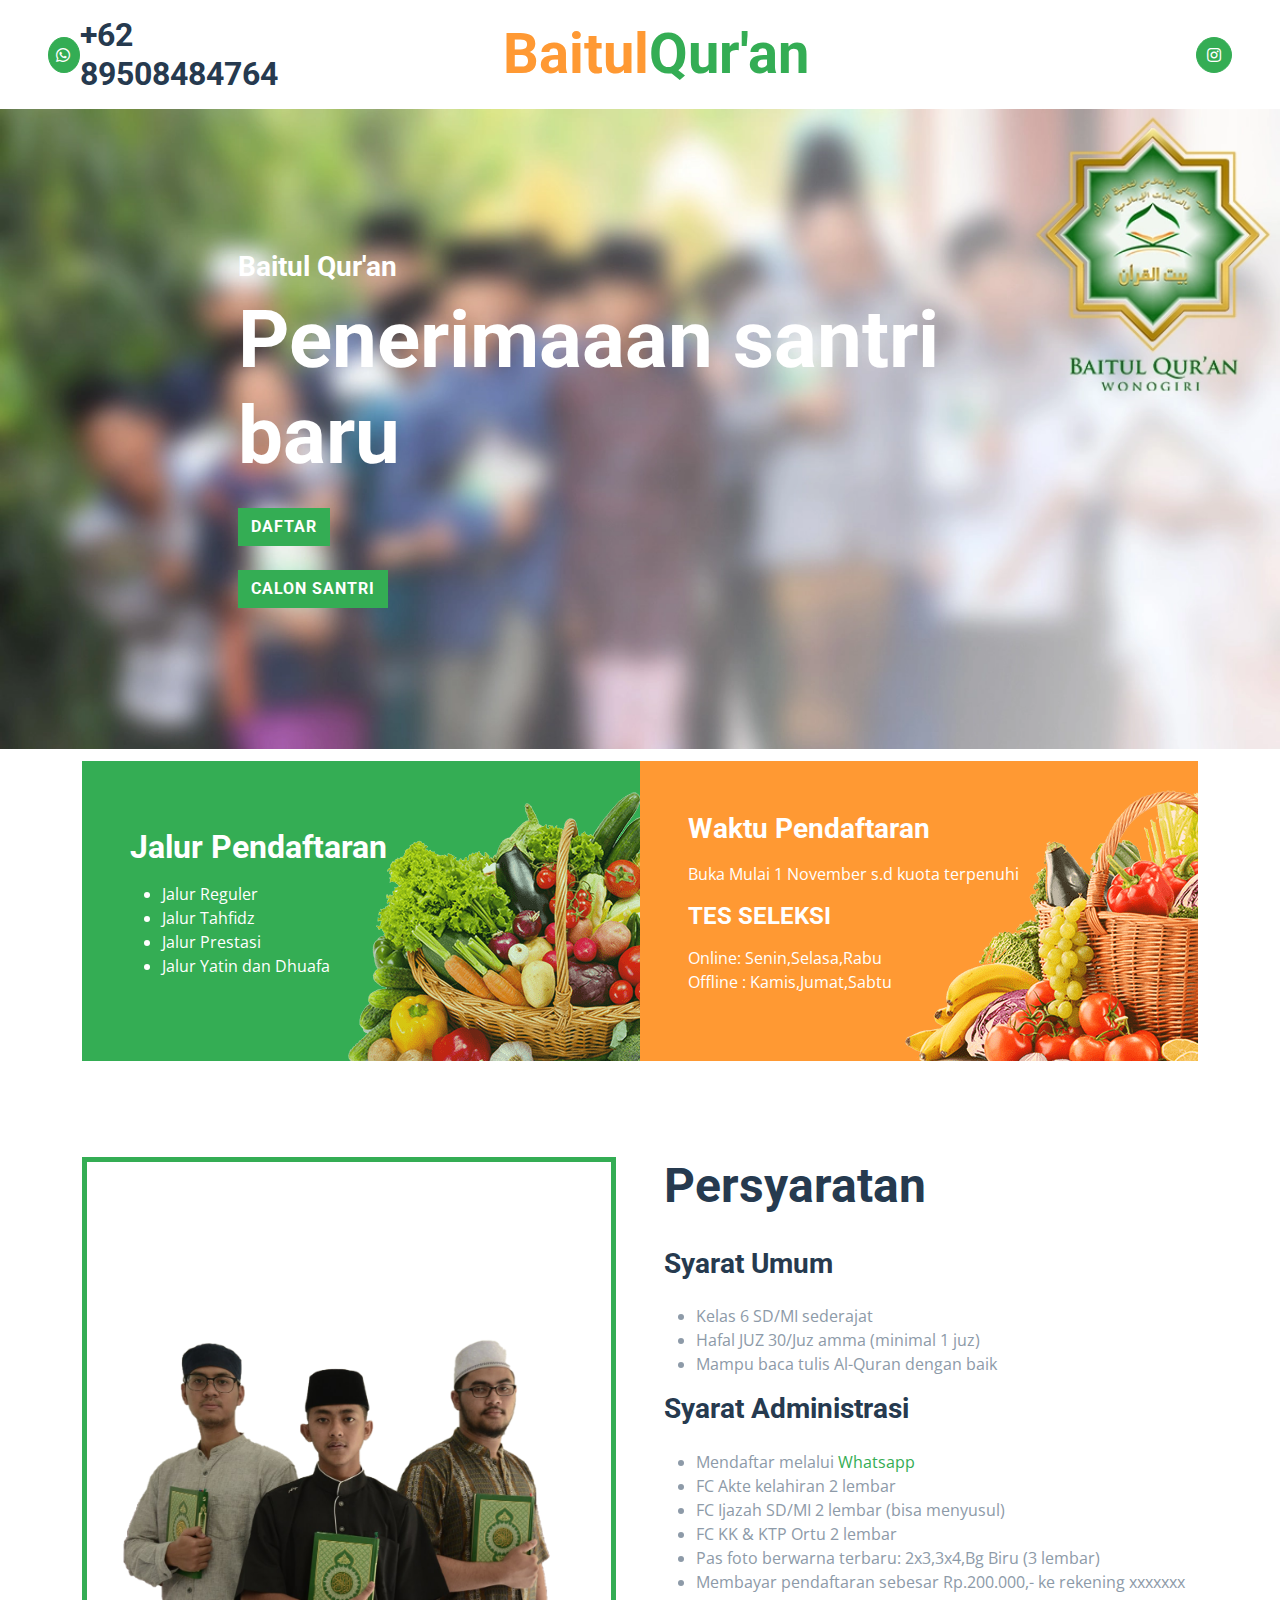
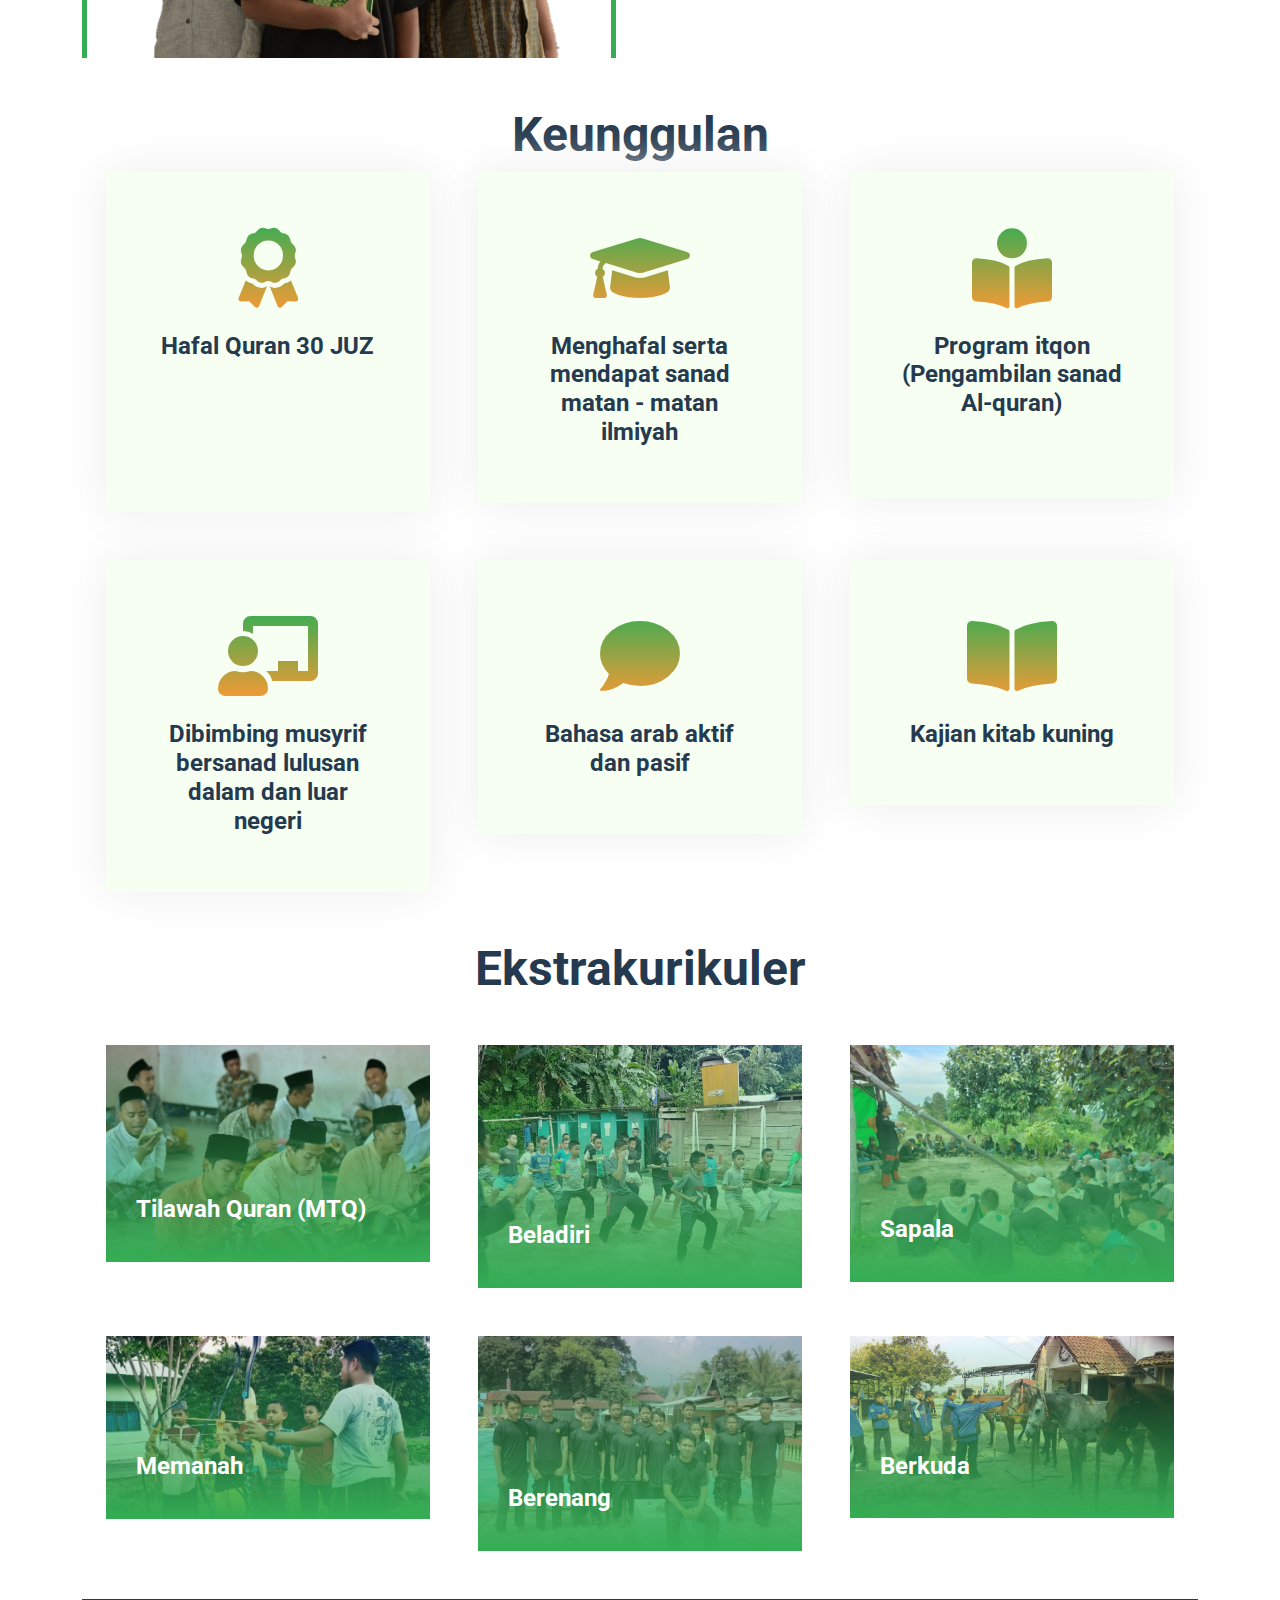
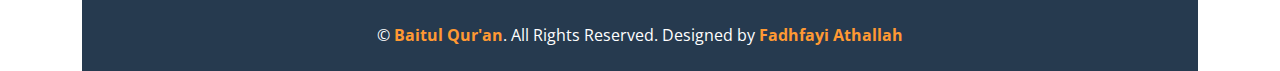
<file: index.html>
<!DOCTYPE html>
<html lang="en">

<head>
    <meta charset="utf-8">
    <title>BaitulQur'an - Penerimaan Santri Baru</title>
    <meta content="width=device-width, initial-scale=1.0" name="viewport">
    <meta content="Free HTML Templates" name="keywords">
    <meta content="Free HTML Templates" name="description">

    <!-- Favicon -->
    <link href="img/logo.png" rel="icon">

    <!-- Google Web Fonts -->
    <link rel="preconnect" href="https://fonts.gstatic.com">
    <link href="https://fonts.googleapis.com/css2?family=Open+Sans:wght@400;600&family=Roboto:wght@500;700&display=swap" rel="stylesheet">

    <!-- Icon Font Stylesheet -->
    <link href="https://cdnjs.cloudflare.com/ajax/libs/font-awesome/5.15.0/css/all.min.css" rel="stylesheet">
    <link href="https://cdn.jsdelivr.net/npm/bootstrap-icons@1.4.1/font/bootstrap-icons.css" rel="stylesheet">

    <!-- Libraries Stylesheet -->
    <link href="lib/owlcarousel/assets/owl.carousel.min.css" rel="stylesheet">

    <!-- Customized Bootstrap Stylesheet -->
    <link href="css/bootstrap.min.css" rel="stylesheet">

    <!-- Template Stylesheet -->
    <link href="css/style.css" rel="stylesheet">
</head>

<body>
    <!-- Topbar Start -->
    <div class="container-fluid px-5 d-none d-lg-block">
        <div class="row gx-5 py-3 align-items-center">
            <div class="col-lg-3">
                <div class="d-flex align-items-center justify-content-start">
                    <a class="btn btn-primary btn-square rounded-circle" href="https://www.instagram.com/baitul_quran_wonogiri/?hl=id"><i class="fab fa-whatsapp"></i></a>
                    <h2 class="mb-0">+62 89508484764</h2>
                </div>
            </div>
            <div class="col-lg-6">
                <div class="d-flex align-items-center justify-content-center">
                    <a href="index.html" class="navbar-brand ms-lg-5">
                        <h1 class="m-0 display-4 text-primary"><span class="text-secondary">Baitul</span>Qur'an</h1>
                    </a>
                </div>
            </div>
            <div class="col-lg-3">
                <div class="d-flex align-items-center justify-content-end">
                    <a class="btn btn-primary btn-square rounded-circle" href="https://www.instagram.com/baitul_quran_wonogiri/?hl=id"><i class="fab fa-instagram"></i></a>
                </div>
            </div>
        </div>
    </div>
    <!-- Topbar End -->


    <!-- Navbar Start -->
    <nav class="navbar navbar-expand-lg bg-primary navbar-dark shadow-sm py-3 py-lg-0 px-3 px-lg-5">
        <a href="index.html" class="navbar-brand d-flex d-lg-none">
            <h1 class="m-0 display-4 text-secondary"><span class="text-white">Baitul</span>Qur'an</h1>
        </a>
      
       
            </div>
        </div>
    </nav>
    <!-- Navbar End -->


    <!-- Carousel Start -->
    <div class="container-fluid p-0">
        <div >
            <div class="carousel-inner">
                <div >
                    <img class="w-100"  src="img/carousel-1.webp" style="width:100%" alt="Image">
                    <div class="carousel-caption top-0 bottom-0 start-0 end-0 d-flex flex-column align-items-center justify-content-center">
                        <div class="text-start p-5" style="max-width: 900px;">
                            <h3 class="text-white">Baitul Qur'an</h3>
                            <h1 class="display-1 text-white mb-md-4" style="">Penerimaaan santri baru</h1>

                            <a href="Insert.php" class="btn btn-primary" >DAFTAR</a> <br> <br>
                            <a href="Tabel.html" class="btn btn-primary" >CALON SANTRI</a>


                        </div>
                    </div>
                </div>
            
            </div>

                <span class="carousel-control-prev-icon" aria-hidden="true"></span>
                <span class="visually-hidden">Previous</span>
            </button>
       
                <span class="carousel-control-next-icon" aria-hidden="true"></span>
                <span class="visually-hidden">Next</span>
            </button>
        </div>
    </div>
    <!-- Carousel End -->
    <br>
    <br>

    <!-- Banner Start -->
    <div class="container-fluid banner mb-5">
        <div class="container">
            <div class="row gx-0">
                <div class="col-md-6">
                    <div class="bg-primary bg-vegetable d-flex flex-column justify-content-center p-5" style="height: 300px;">
                        <h2 class="text-white mb-3">Jalur Pendaftaran</h2>
                        <ul class="text-white mb-3">
                            <li>Jalur Reguler</li>
                            <li>Jalur Tahfidz</li>
                            <li>Jalur Prestasi</li>
                            <li>Jalur Yatin dan Dhuafa</li>
                          </ul>  
                          
                    </div>
                </div>
                <div class="col-md-6">
                    <div class="bg-secondary bg-fruit d-flex flex-column justify-content-center p-5" style="height: 300px;">
                        <h3 class="text-white mb-3">Waktu Pendaftaran</h3>
                        <p class="text-white">Buka Mulai 1 November s.d kuota terpenuhi</p>
                        <h4 class="text-white mb-3">TES SELEKSI</h4>
                        <p class="text-white">Online: Senin,Selasa,Rabu <br> Offline : Kamis,Jumat,Sabtu</p>
                    </div>
                </div>
            </div>
        </div>
    </div>
    <!-- Banner Start -->


    <!-- About Start -->
    <div class="container-fluid about pt-5">
        <div class="container">
            <div class="row gx-5">
                <div class="col-lg-6 mb-5 mb-lg-0">
                    <div class="d-flex h-100 border border-5 border-primary border-bottom-0 pt-4">
                        <img class="img-fluid mt-auto mx-auto" src="img/about.png">
                    </div>
                </div>
                
                <div class="col-lg-6 pb-5">
                    <div class="mb-3 pb-2">
        
                        <h1 class="display-5">Persyaratan</h1>
                    </div>
                    <h3 class="mb-4">Syarat Umum</h3>
                    <div class="row gx-5 gy-4">
                        <div class="col-sm-12">
                        <ul>
                            <li> Kelas 6 SD/MI sederajat</li>
                            <li> Hafal JUZ 30/Juz amma (minimal 1 juz)</li>
                            <li> Mampu baca tulis Al-Quran dengan baik</li>
                        </ul> 
                   
                        <h3 class="mb-4">Syarat Administrasi</h3>
                        <div class="row gx-5 gy-4">
                            <div class="col-sm-12">
                            <ul>
                                <li> Mendaftar melalui <a href="https://wa.me/+6289508484764">Whatsapp</a></li>
                                <li> FC Akte kelahiran 2 lembar</li>
                                <li> FC Ijazah SD/MI 2 lembar (bisa menyusul)</li>
                                <li> FC KK & KTP Ortu 2 lembar</li>
                                <li> Pas foto berwarna terbaru: 2x3,3x4,Bg Biru (3 lembar)</li>
                                <li> Membayar pendaftaran sebesar Rp.200.000,- ke rekening xxxxxxx</li>
                                
                            </ul> 
                            </div>
                    </div>
                </div>
            </div>
        </div>
    </div>
    <!-- About End -->
<br>
<br>
      <!-- Services Start -->
      <h1 style="text-align:center" class="display-5">Keunggulan</h1>
    <div class="container">
        <div class="container">
           
            <div class="row g-5">
                <div class="col-lg-4 col-md-6">
                        <div class="service-item bg-light text-center p-5">
                            <i class="fa fa-award display-1 text-primary mb-3"></i>

                            <h4>Hafal Quran 30 JUZ</h4>
                            <br>
                            <br>
                            <br>
                            <br>
                        </div>
                </div>
                <div class="col-lg-4 col-md-6">
                    <div class="service-item bg-light text-center p-5">
                        <i class="fa fa-graduation-cap display-1 text-primary mb-3"></i>
                        <h4>Menghafal serta mendapat sanad matan - matan ilmiyah</h4>
                    </div>
                </div>
                <div class="col-lg-4 col-md-6">
                    <div class="service-item bg-light text-center p-5">
                        <i class="fa fa-book-reader display-1 text-primary mb-3"></i>
                        <h4>Program itqon (Pengambilan sanad Al-quran)</h4>
                        <br>
                    </div>
                </div>
                <div class="col-lg-4 col-md-6">
                    <div class="service-item bg-light text-center p-5">
                        <i class="fa fa-chalkboard-teacher display-1 text-primary mb-3"></i>
                        <h4>Dibimbing musyrif bersanad lulusan dalam dan luar negeri</h4>
                    </div>
                </div>
                <div class="col-lg-4 col-md-6">
                    <div class="service-item bg-light text-center p-5">
                        <i class="fa fa-comment display-1 text-primary mb-3"></i>
                        <h4>Bahasa arab aktif dan pasif</h4>
                    </div>
                </div>
                <div class="col-lg-4 col-md-6">
                    <div class="service-item bg-light text-center p-5">
                        <i class="fa fa-book-open display-1 text-primary mb-3"></i>
                        <h4>Kajian kitab kuning</h4>
                    </div>
                </div>
            </div>
        </div>
    </div>
    <!-- Services End -->
    <!-- Blog Start -->
    <div class="container-fluid py-5">
        <div class="container">
            <div class="mx-auto text-center mb-5" style="max-width: 500px;">
                <h1 class="display-5">Ekstrakurikuler</h1>
            </div>
            <div class="row g-5">
                <div class="col-lg-4">
                    <div class="blog-item position-relative overflow-hidden">
                        <img class="img-fluid" src="img/blog-1.jpg" alt="">
                        <a class="blog-overlay" href="">
                            <h4 class="text-white">Tilawah Quran (MTQ)</h4>
                        </a>
                    </div>
                </div>
                <div class="col-lg-4">
                    <div class="blog-item position-relative overflow-hidden">
                        <img class="img-fluid" src="img/blog-2.jpg" alt="">
                        <a class="blog-overlay" href="">
                            <h4 class="text-white">Beladiri</h4>
                        </a>
                    </div>
                </div>
                <div class="col-lg-4">
                    <div class="blog-item position-relative overflow-hidden">
                        <img class="img-fluid" src="img/blog-3.jpg" alt="">
                        <a class="blog-overlay" href="">
                            <h4 class="text-white">Sapala</h4>
                        </a>
                    </div>
                </div>
            </div>
        
           
                    <div class="mx-auto text-center mb-5" style="max-width: 500px;">
                
                    </div>
                    <div class="row g-5">
                        <div class="col-lg-4">
                            <div class="blog-item position-relative overflow-hidden">
                                <img class="img-fluid" src="img/blog-4.jpg" alt="">
                                <a class="blog-overlay" href="">
                                    <h4 class="text-white">Memanah</h4>
                                </a>
                            </div>
                        </div>
                        <div class="col-lg-4">
                            <div class="blog-item position-relative overflow-hidden">
                                <img class="img-fluid" src="img/blog-5.jpg" alt="">
                                <a class="blog-overlay" href="">
                                    <h4 class="text-white">Berenang</h4>
                                </a>
                            </div>
                        </div>
                        <div class="col-lg-4">
                            <div class="blog-item position-relative overflow-hidden">
                                <img class="img-fluid" src="img/blog-6.jpg" alt="">
                                <a class="blog-overlay" href="">
                                    <h4 class="text-white">Berkuda</h4>
                                </a>
                            </div>
                        </div>
                    </div>
        </div>
    </div>
    <!-- Blog End -->
    

    <!-- Footer Start -->
  
    <div class="container-fluid bg-dark text-white py-4">
        <div class="container text-center">
            <p class="mb-0">&copy; <a class="text-secondary fw-bold" href="#">Baitul Qur'an</a>. All Rights Reserved. Designed by <a class="text-secondary fw-bold" href="https://www.instagram.com/fadhfayi.athallah/?hl=id">Fadhfayi Athallah</a></p>
        </div>
    </div>
    <!-- Footer End -->


    <!-- Back to Top -->
    <a href="#" class="btn btn-secondary py-3 fs-4 back-to-top"><i class="bi bi-arrow-up"></i></a>


    <!-- JavaScript Libraries -->
    <script src="https://code.jquery.com/jquery-3.4.1.min.js"></script>
    <script src="https://cdn.jsdelivr.net/npm/bootstrap@5.0.0/dist/js/bootstrap.bundle.min.js"></script>
    <script src="lib/easing/easing.min.js"></script>
    <script src="lib/waypoints/waypoints.min.js"></script>
    <script src="lib/counterup/counterup.min.js"></script>
    <script src="lib/owlcarousel/owl.carousel.min.js"></script>

    <!-- Template Javascript -->
    <script src="js/main.js"></script>
</body>

</html>
</file>
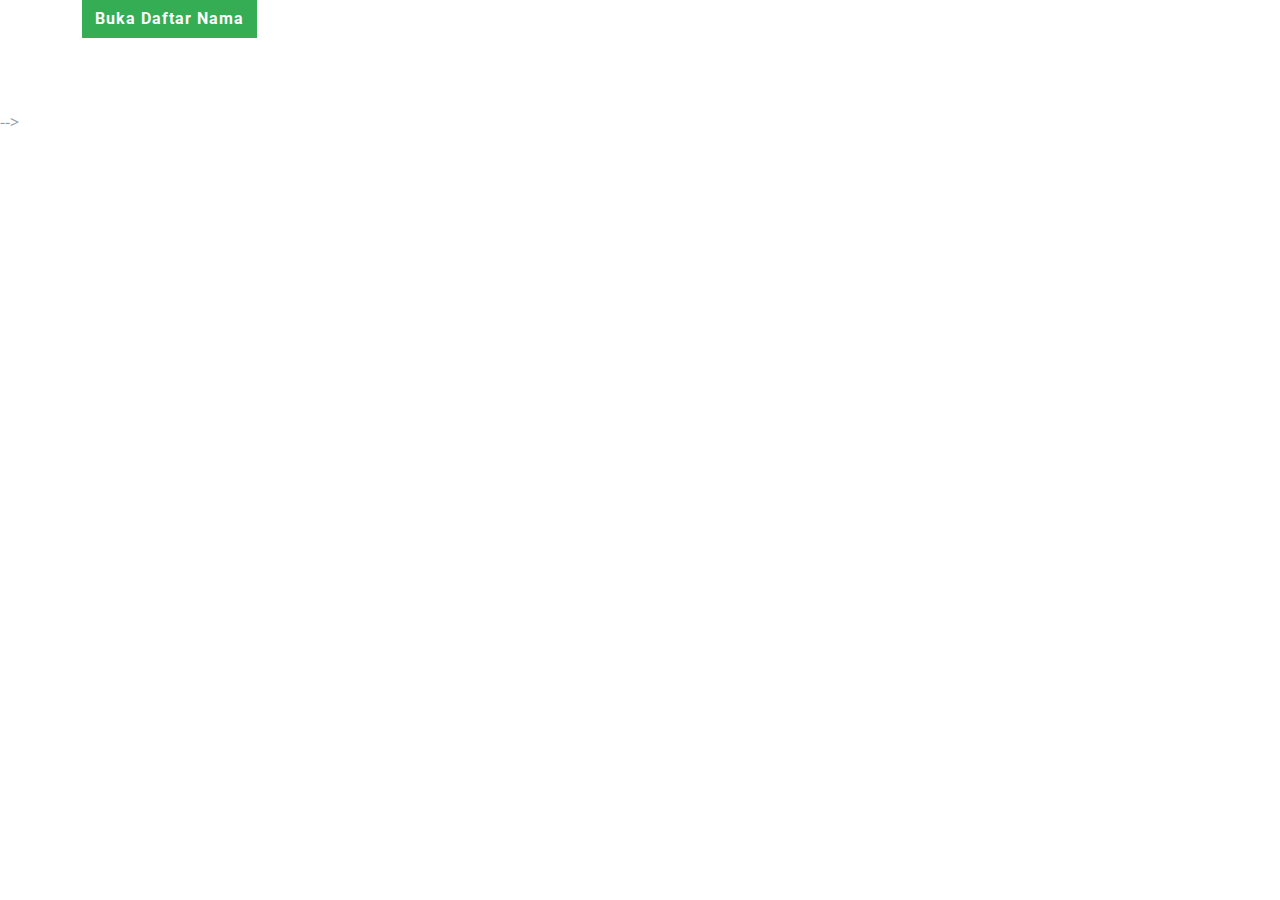
<file: Tabel.html>
<!DOCTYPE html>
<html lang="en">

<head>
    <meta charset="utf-8">
    <title>BaitulQur'an - Penerimaan Santri Baru</title>
    <meta content="width=device-width, initial-scale=1.0" name="viewport">
    <meta content="Free HTML Templates" name="keywords">
    <meta content="Free HTML Templates" name="description">

    <!-- Favicon -->
    <link href="img/logo.png" rel="icon">

    <!-- Google Web Fonts -->
    <link rel="preconnect" href="https://fonts.gstatic.com">
    <link href="https://fonts.googleapis.com/css2?family=Open+Sans:wght@400;600&family=Roboto:wght@500;700&display=swap"
        rel="stylesheet">

    <!-- Icon Font Stylesheet -->
    <link href="https://cdnjs.cloudflare.com/ajax/libs/font-awesome/5.15.0/css/all.min.css" rel="stylesheet">
    <link href="https://cdn.jsdelivr.net/npm/bootstrap-icons@1.4.1/font/bootstrap-icons.css" rel="stylesheet">

    <!-- Libraries Stylesheet -->
    <link href="lib/owlcarousel/assets/owl.carousel.min.css" rel="stylesheet">

    <!-- Customized Bootstrap Stylesheet -->
    <link href="css/bootstrap.min.css" rel="stylesheet">

    <script src="https://code.jquery.com/jquery-3.5.0.js"></script>
    <!-- Template Stylesheet -->
    <link href="css/style.css" rel="stylesheet">
    <title> Form Pendaftaran </title>
</head>

<body>
    <!-- Topbar Start 
    <div class="container-fluid px-5 d-none d-lg-block">
        <div class="row gx-5 py-3 align-items-center">
            <div class="col-lg-3">
                <div class="d-flex align-items-center justify-content-start">
                    <a class="btn btn-primary btn-square rounded-circle"
                        href="https://www.instagram.com/baitul_quran_wonogiri/?hl=id"><i
                            class="fab fa-whatsapp"></i></a>
                    <h2 class="mb-0">+62 89508484764</h2>
                </div>
            </div>
            <div class="col-lg-6">
                <div class="d-flex align-items-center justify-content-center">
                    <a href="index.html" class="navbar-brand ms-lg-5">
                        <h1 class="m-0 display-4 text-primary"><span class="text-secondary">Baitul</span>Qur'an</h1>
                    </a>
                </div>
            </div>
            <div class="col-lg-3">
                <div class="d-flex align-items-center justify-content-end">
                    <a class="btn btn-primary btn-square rounded-circle"
                        href="https://www.instagram.com/baitul_quran_wonogiri/?hl=id"><i
                            class="fab fa-instagram"></i></a>
                </div>
            </div>

    <!-- Carousel Start -->
 
        <div>
            <div class="container">
                <div>
                  <!-- <img class="w-100" src="img/carousel-1.webp" style="width:100%" alt="Image">
                    <div
                        class="carousel-caption top-0 bottom-0 start-0 end-0 d-flex flex-column align-items-center justify-content-center">
                        <div class="text-start p-5" style="max-width: 600px;">-->
                            <a class="btn btn-primary" href="#" id="get-data" role="button">Buka Daftar Nama</a>
                            <div class="col-sm-12 ">
                                <div id="show-data">
                                </div>
                            </div>
                            </div>
                            <br>
                            <br>
                        </div>

                        <script>
                        $(document).ready(() => {

                            const $showData = $('#show-data');
                            //   const $raw = $('pre');
                            $('#get-data').on('click', (event) => {
                                //  jangan refresh halaman    
                                event.preventDefault();

                                $showData.text('Loading the JSON file.');

                                // get json di endpoint
                                $.getJSON('http://localhost/baitulhtml/json.php', (respon) => {


                                    // mengatur ulang format respon dari json menjadi html
                                    //   const head = '<li>0: Default</li>'
                                    const markup = respon
                                        .map(item =>
                                            `<table class="table table-dark table-striped-columns">
                                                <thread>
                               <tr class="table-active">
                                    <td data-nomer="${item.id}">
                                        ${item.id}: ${item.NamaDepan}: ${item.NamaBelakang}: 
                                     </td>
                                  <td data-nomer="${item.id}">
                                        ${item.Alamat}
                                    </td>
                                    <td data-nomer="${item.id}">
                                        ${item.Nomor}
                                    </td>
                                    <td data-nomer="${item.id}">
                                        ${item.Lahir}
                                    </td>
                                    <td data-nomer="${item.id}">
                                        ${item.Motivasi}
                                    </td>
                                    </tr>
                                   </thread>
                                    </table>`)
                                        .join('');

                                    const list = $('<ul />').html(markup);
                                    $showData.html(list);
                                });
                            });
                        });
                        </script>




</body>
<br>
<!--<div class="container-fluid bg-dark text-white py-3">
    <div class="container text-center">
        <p class="mb-0">&copy; <a class="text-secondary fw-bold" href="#">Baitul Qur'an</a>. All Rights Reserved.
            Designed by <a class="text-secondary fw-bold"
                href="https://www.instagram.com/fadhfayi.athallah/?hl=id">Fadhfayi Athallah</a></p>
    </div>
</div>
<!-- Back to Top -->
<a href="#" class="btn btn-secondary py-3 fs-4 back-to-top"><i class="bi bi-arrow-up"></i></a>-->



</html>
</file>
<file: css/style.css>
/********** Template CSS **********/
:root {
    --primary: #34AD54;
    --secondary: #FF9933;
    --light: #F6FFF2;
    --dark: #263A4F;
}

.btn {
    font-family: 'Roboto', sans-serif;
    letter-spacing: 1px;
    font-weight: 700;
    transition: .5s;
}

.btn-primary,
.btn-secondary {
    color: #FFFFFF;
}

.btn-square {
    width: 36px;
    height: 36px;
}

.btn-sm-square {
    width: 28px;
    height: 28px;
}

.btn-lg-square {
    width: 46px;
    height: 46px;
}

.btn-square,
.btn-sm-square,
.btn-lg-square {
    padding-left: 0;
    padding-right: 0;
    text-align: center;
}

.back-to-top {
    position: fixed;
    display: none;
    right: 30px;
    bottom: 0;
    border-radius: 0;
    z-index: 99;
}

.navbar-dark .navbar-nav .nav-link {
    padding: 30px 15px;
    font-size: 16px;
    font-weight: 600;
    color: #FFFFFF;
    text-transform: uppercase;
    transition: .5s;
}

.sticky-top.navbar-dark .navbar-nav .nav-link {
    padding: 20px 15px;
}

.navbar-dark .navbar-nav .nav-link:hover,
.navbar-dark .navbar-nav .nav-link.active {
    background: var(--secondary);
}

@media (max-width: 991.98px) {
    .navbar-dark .navbar-nav .nav-link  {
        padding: 10px;
    }
}

@media (max-width: 576px) {
    .carousel-caption h4 {
        font-size: 18px;
        font-weight: 500 !important;
    }

    .carousel-caption h1 {
        font-size: 30px;
        font-weight: 600 !important;
    }
}

.carousel-control-prev,
.carousel-control-next {
    width: 10%;
}

.carousel-control-prev-icon,
.carousel-control-next-icon {
    width: 3rem;
    height: 3rem;
}

.bg-hero {
    background: url(../img/carousel-1.jpg) top right no-repeat;
    background-size: cover;
}

@media (min-width: 991.98px) {
    .banner {
        position: relative;
        margin-top: -90px;
        z-index: 1;
    }
}

.bg-vegetable {
    background: linear-gradient(rgba(52, 173, 84, .2), rgba(52, 173, 84, .2)), url(../img/vegetable.png) bottom right no-repeat;
    background-size: contain;
    width:100%
}

.bg-fruit {
    background: linear-gradient(rgba(255, 153, 51, .2), rgba(255, 153, 51, .2)), url(../img/fruit.png) bottom right no-repeat;
    background-size: contain;
    height:256px

}

.service-item {
    box-shadow: 0 0 45px #EDEDED;
    transition: .5s;
}

.about i,
.service-item i {
    background-image: linear-gradient(var(--primary), var(--secondary));
    -webkit-background-clip: text;
    -webkit-text-fill-color: transparent;
    transition: .5s;
}

.service-item:hover {
    color: var(--light);
    background: var(--primary) !important;
}

.service-item:hover i {
    background-image: linear-gradient(var(--light), var(--secondary));
}

.service-item:hover h4 {
    transition: .5s;
}

.service-item:hover h4 {
    color: var(--light);
}

.product-item {
    padding: 0 30px 30px 30px;
}

.product-item .btn-action {
    position: absolute;
    width: 100%;
    bottom: -40px;
    left: 0;
    opacity: 0;
    transition: .5s;
}

.product-item:hover .btn-action {
    bottom: 0;
    opacity: 1;
}

.product-item h5 {
    transition: .5s;
}

.product-item:hover h5 {
    opacity: 0;
}

.product-carousel::after {
    position: absolute;
    content: "";
    width: 100%;
    height: 55%;
    bottom: 0;
    left: 0;
    background: url(../img/bg-product-1.png) left bottom no-repeat, url(../img/bg-product-2.png) right bottom no-repeat;
    background-size: contain;
    background-color: var(--primary);
    z-index: -1;
}

.product-carousel .owl-nav {
    width: 100%;
    text-align: center;
    display: flex;
    justify-content: center;
}

.product-carousel .owl-nav .owl-prev,
.product-carousel .owl-nav .owl-next{
    position: relative;
    width: 55px;
    height: 45px;
    display: flex;
    align-items: center;
    justify-content: center;
    color: var(--primary);
    background: #FFFFFF;
    font-size: 22px;
    transition: .5s;
}

.product-carousel .owl-nav .owl-prev:hover,
.product-carousel .owl-nav .owl-next:hover {
    color: var(--secondary);
}

.bg-testimonial {
    background: url(../img/testimonial.jpg) top center no-repeat;
    background-size: cover;
}

.testimonial-carousel {
    background: rgba(52, 173, 84, .7);
}

.testimonial-carousel .owl-nav {
    position: absolute;
    width: calc(100% + 46px);
    height: 46px;
    top: calc(50% - 23px);
    left: -23px;
    display: flex;
    justify-content: space-between;
    z-index: 1;
}

.testimonial-carousel .owl-nav .owl-prev,
.testimonial-carousel .owl-nav .owl-next {
    position: relative;
    width: 46px;
    height: 46px;
    display: flex;
    align-items: center;
    justify-content: center;
    color: var(--primary);
    background: #FFFFFF;
    font-size: 22px;
    transition: .5s;
}

.testimonial-carousel .owl-nav .owl-prev:hover,
.testimonial-carousel .owl-nav .owl-next:hover {
    color: var(--secondary);
}

.testimonial-carousel .owl-item img {
    width: 120px;
    height: 120px;
}

.blog-item img {
    transition: .5s;
}

.blog-item:hover img {
    transform: scale(1.2);
}

.blog-overlay {
    position: absolute;
    padding: 30px;
    width: 100%;
    height: 100%;
    top: 0;
    left: 0;
    display: flex;
    flex-direction: column;
    align-items: flex-start;
    justify-content: flex-end;
    background: linear-gradient(rgba(52, 173, 84, 0), rgba(52, 173, 84, 1));
    z-index: 1;
}

.bg-footer {
    background: linear-gradient(rgba(52, 173, 84, .7), rgba(52, 173, 84, .7)), url(../img/footer.png) center bottom no-repeat;
    background-size: contain;
}

@media (min-width: 991.98px) {
    .bg-footer {
        margin-top: 90px !important;
    }
}
</file>
